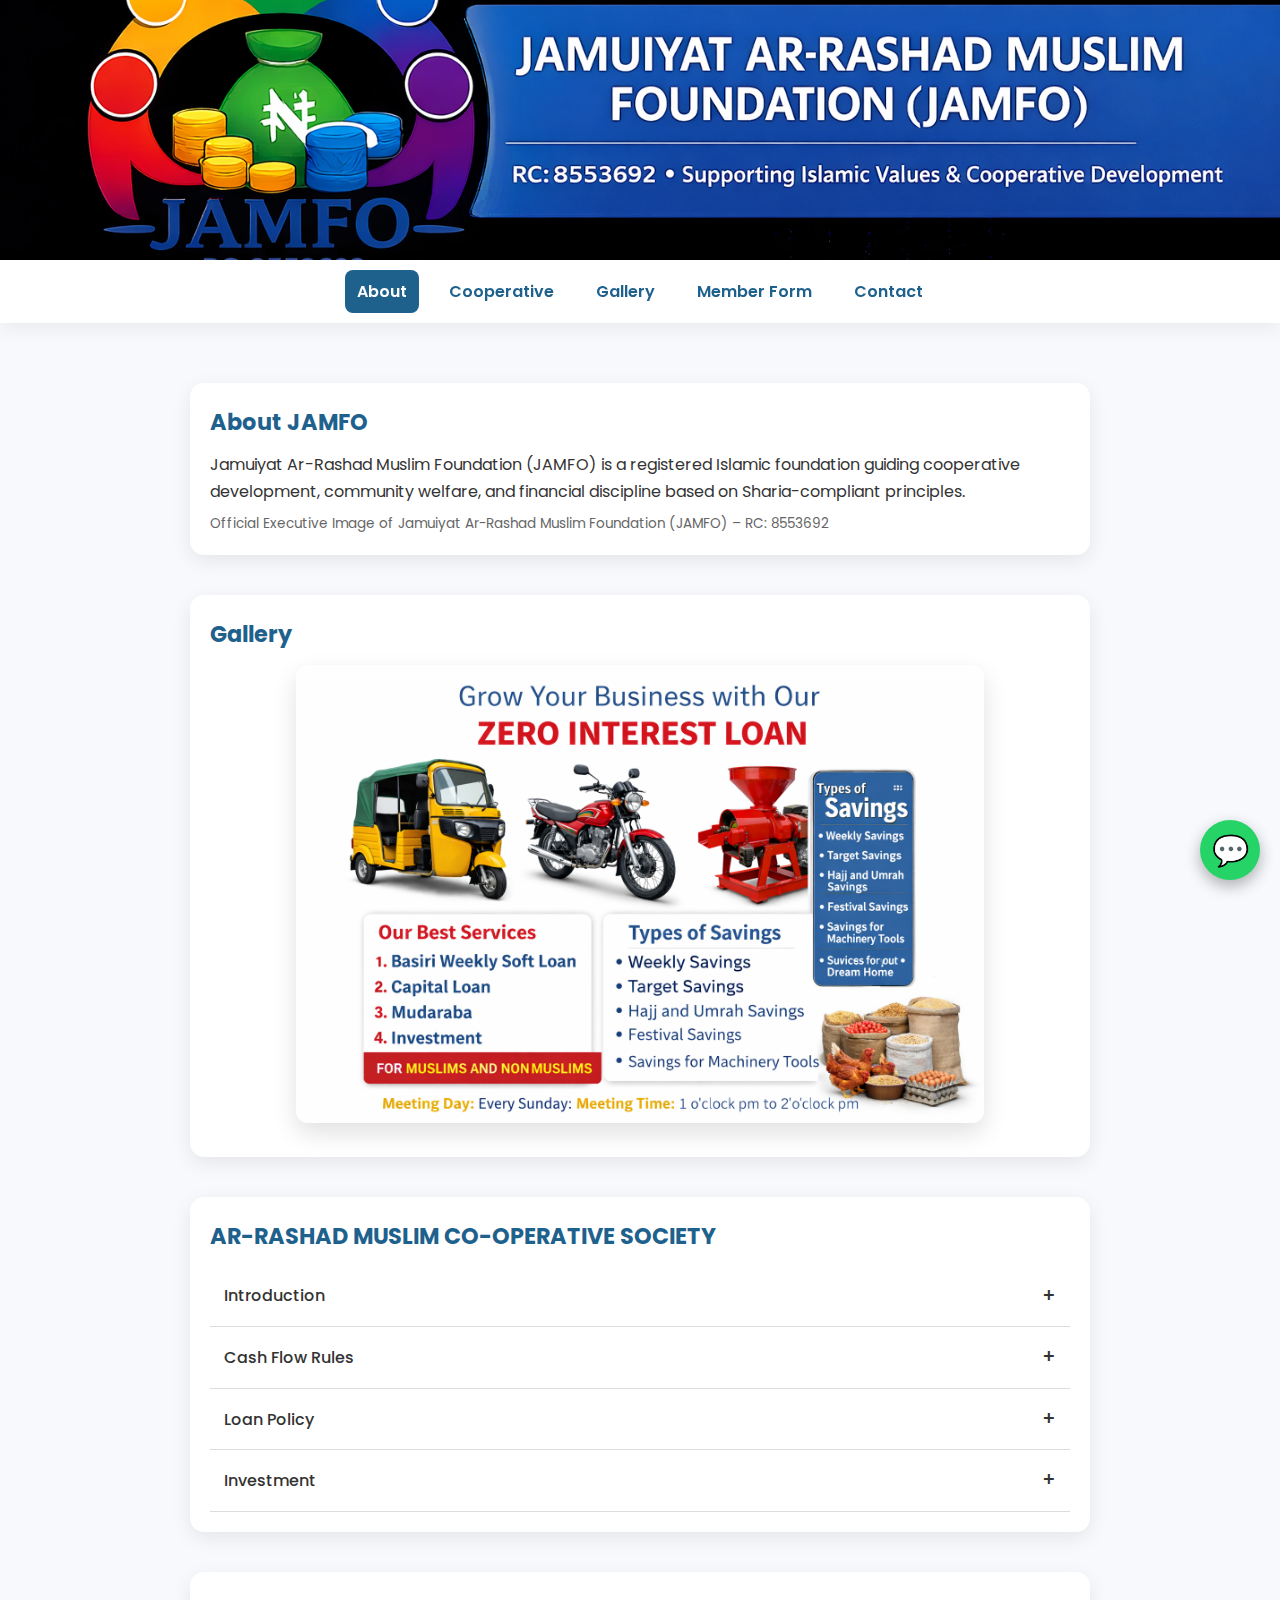
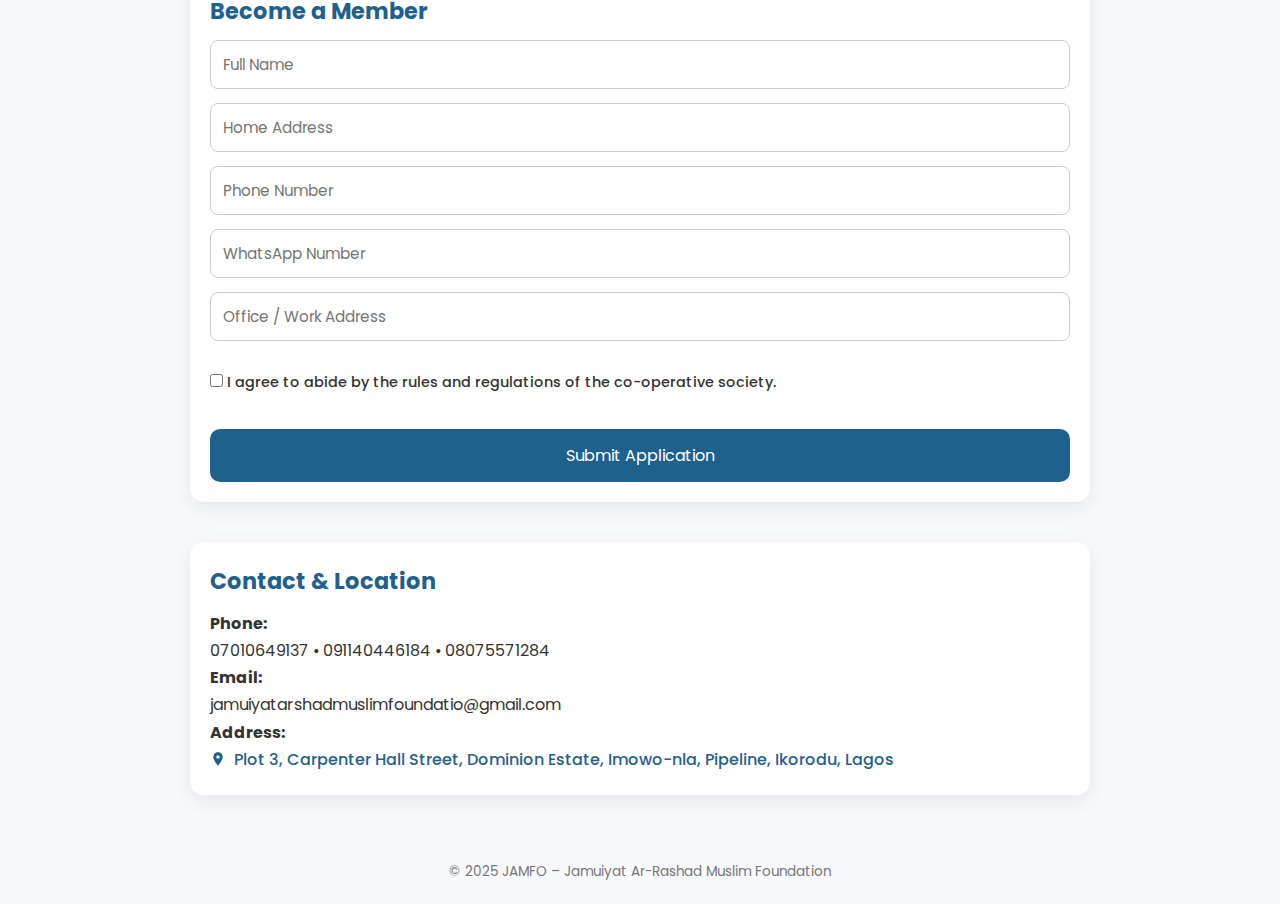
<file: index.html>
<!DOCTYPE html>
<html lang="en">
<head>
<meta charset="UTF-8" />
<meta name="viewport" content="width=device-width, initial-scale=1.0" />
<title>JAMFO – Jamuiyat Ar-Rashad Muslim Foundation</title>

<link href="https://fonts.googleapis.com/css2?family=Poppins:wght@300;400;500;600&display=swap" rel="stylesheet">
<link rel="stylesheet" href="style.css">
</head>

<body>

<a class="whatsapp-float" href="https://wa.me/2348075571284" target="_blank">💬</a>

<header>
  <img src="assets/images/banner3.png" alt="JAMFO Banner" class="site-banner">
</header>

<nav class="main-nav" aria-label="Primary">
  <button class="hamburger" aria-label="Menu" aria-controls="primary-menu" aria-expanded="false">
    <span class="hamburger-box"><span class="hamburger-inner"></span></span>
  </button>
  <div id="primary-menu" class="nav-links">
    <a href="#about">About</a>
    <a href="#cooperative">Cooperative</a>
    <a href="#gallery">Gallery</a>
    <a href="#membership">Member Form</a>
    <a href="#contact">Contact</a>
  </div>
</nav>

<main>

<!-- FOUNDATION -->
<section id="about" class="card">
  <h2>About JAMFO</h2>
  <p>
    Jamuiyat Ar-Rashad Muslim Foundation (JAMFO) is a registered Islamic foundation
    guiding cooperative development, community welfare, and financial discipline
    based on Sharia-compliant principles.
  </p>

  <div class="hero-image">
    <!-- banner1 removed from About; image now in Gallery -->
    <p style="font-size:0.85rem;color:#666;margin-top:6px;">
      Official Executive Image of Jamuiyat Ar-Rashad Muslim Foundation (JAMFO) – RC: 8553692
    </p>
  </div>
</section>

<!-- GALLERY -->
<section id="gallery" class="card">
  <h2>Gallery</h2>
  <div class="gallery" style="margin-top:12px;text-align:center;">
    <img src="assets/images/banner1.png" alt="Gallery — banner1" class="gallery-logo">
  </div>
</section>

<!-- COOPERATIVE -->
<section id="cooperative" class="card">
  <h2>AR-RASHAD MUSLIM CO-OPERATIVE SOCIETY</h2>

  <div class="hero-image">
    <!-- cooperative image removed per request -->
  </div>

  <div class="accordion">

    <div class="accordion-item">
      <div class="accordion-header">
        Introduction <span>+</span>
      </div>
      <div class="accordion-content">
        <p><strong>Orukọ Ẹgbẹ́ Wa:</strong> AR-RASHAD MUSLIM CO-OPERATIVE SOCIETY</p>
        <p>
          Ẹgbẹ́ yìí dá sílẹ̀ láti ṣètò ìkójọpọ̀ owó nípasẹ̀ ìlànà Islām, láìsí èlé.
          Ó ṣí sí Musulumi àti ẹni tí kì í ṣe Musulumi.
        </p>
      </div>
    </div>

    <div class="accordion-item">
      <div class="accordion-header">
        Cash Flow Rules <span>+</span>
      </div>
      <div class="accordion-content">
        <p>Cash flow participation is compulsory.</p>
        <p>No development contribution = no cash flow.</p>
        <p>New members qualify after 3 weeks.</p>
      </div>
    </div>

    <div class="accordion-item">
      <div class="accordion-header">
        Loan Policy <span>+</span>
      </div>
      <div class="accordion-content">
        <p>Members can access loans after 6 months.</p>
        <p>Guarantor(s) required.</p>
        <p>Monthly repayment is compulsory.</p>
      </div>
    </div>

    <div class="accordion-item">
      <div class="accordion-header">
        Investment <span>+</span>
      </div>
      <div class="accordion-content">
        <p>Monthly investment is compulsory.</p>
        <p>Minimum: ₦2,000</p>
        <p>Profit shared yearly.</p>
      </div>
    </div>

  </div>
</section>

<!-- MEMBERSHIP -->
<section id="membership" class="card">
  <h2>Become a Member</h2>

  <form action="https://formspree.io/f/YOUR_FORM_ID" method="POST">
    <input type="text" placeholder="Full Name" required>
    <input type="text" placeholder="Home Address" required>
    <input type="text" placeholder="Phone Number" required>
    <input type="text" placeholder="WhatsApp Number" required>
    <input type="text" placeholder="Office / Work Address" required>

    <label>
      <input type="checkbox" required>
      I agree to abide by the rules and regulations of the co-operative society.
    </label>

    <button type="submit">Submit Application</button>
  </form>
</section>

<!-- CONTACT -->
<section id="contact" class="card contact">
  <h2>Contact & Location</h2>

  <p><strong>Phone:</strong><br>
    07010649137 • 091140446184 • 08075571284
  </p>

  <p><strong>Email:</strong><br>
    jamuiyatarshadmuslimfoundatio@gmail.com
  </p>

  <p><strong>Address:</strong><br>
    <a class="address-link" href="https://www.google.com/maps/search/?api=1&query=Plot+3%2C+Carpenter+Hall+Street%2C+Dominion+Estate%2C+Imowo-nla%2C+Pipeline%2C+Ikorodu%2C+Lagos" target="_blank" rel="noopener">
      <svg width="16" height="16" viewBox="0 0 24 24" fill="none" xmlns="http://www.w3.org/2000/svg" aria-hidden="true">
        <path d="M12 2C8.13 2 5 5.13 5 9c0 5.25 7 13 7 13s7-7.75 7-13c0-3.87-3.13-7-7-7zm0 9.5c-1.38 0-2.5-1.12-2.5-2.5S10.62 6.5 12 6.5s2.5 1.12 2.5 2.5S13.38 11.5 12 11.5z" fill="#1f618d"/>
      </svg>
      Plot 3, Carpenter Hall Street, Dominion Estate, Imowo-nla, Pipeline, Ikorodu, Lagos
    </a>
  </p>
</section>

</main>

<footer>
  © 2025 JAMFO – Jamuiyat Ar-Rashad Muslim Foundation
</footer>

<script>
document.querySelectorAll(".accordion-header").forEach(header=>{
  header.addEventListener("click",()=>{
    const content = header.nextElementSibling;
    const open = content.style.maxHeight;
    document.querySelectorAll(".accordion-content").forEach(c=>c.style.maxHeight=null);
    document.querySelectorAll(".accordion-header span").forEach(s=>s.textContent="+");
    if(!open){
      content.style.maxHeight = content.scrollHeight + "px";
      header.querySelector("span").textContent="−";
    }
  });
});

// Navigation toggle (hamburger)
(function(){
  const nav = document.querySelector('.main-nav');
  if(!nav) return;
  const btn = nav.querySelector('.hamburger');
  const links = nav.querySelector('.nav-links');
  btn.addEventListener('click', (e)=>{
    const isOpen = nav.classList.toggle('open');
    btn.setAttribute('aria-expanded', isOpen);
  });
  // close when clicking outside
  document.addEventListener('click', (e)=>{
    if(!nav.contains(e.target) && nav.classList.contains('open')){
      nav.classList.remove('open');
      btn.setAttribute('aria-expanded', 'false');
    }
  });
  // close on escape
  document.addEventListener('keydown', (e)=>{
    if(e.key === 'Escape'){
      nav.classList.remove('open');
      btn.setAttribute('aria-expanded', 'false');
    }
  });
})();

// Scroll-spy: highlight nav link for visible section
(function(){
  const sections = document.querySelectorAll('main section[id]');
  const navLinks = document.querySelectorAll('.nav-links a');
  if(!sections.length || !navLinks.length) return;

  const getLink = id => document.querySelector(`.nav-links a[href="#${id}"]`);

  const observer = new IntersectionObserver((entries)=>{
    entries.forEach(entry=>{
      const id = entry.target.id;
      const link = getLink(id);
      if(entry.isIntersecting){
        navLinks.forEach(a=>a.classList.remove('active'));
        if(link) link.classList.add('active');
      }
    });
  },{ threshold: 0.55 });

  sections.forEach(s=>observer.observe(s));

  // collapse mobile menu when link clicked
  navLinks.forEach(a=>a.addEventListener('click', ()=>{
    const nav = document.querySelector('.main-nav');
    const btn = nav.querySelector('.hamburger');
    if(nav.classList.contains('open')){
      nav.classList.remove('open');
      btn.setAttribute('aria-expanded','false');
    }
  }));
})();
</script>

</body>
</html>
</file>
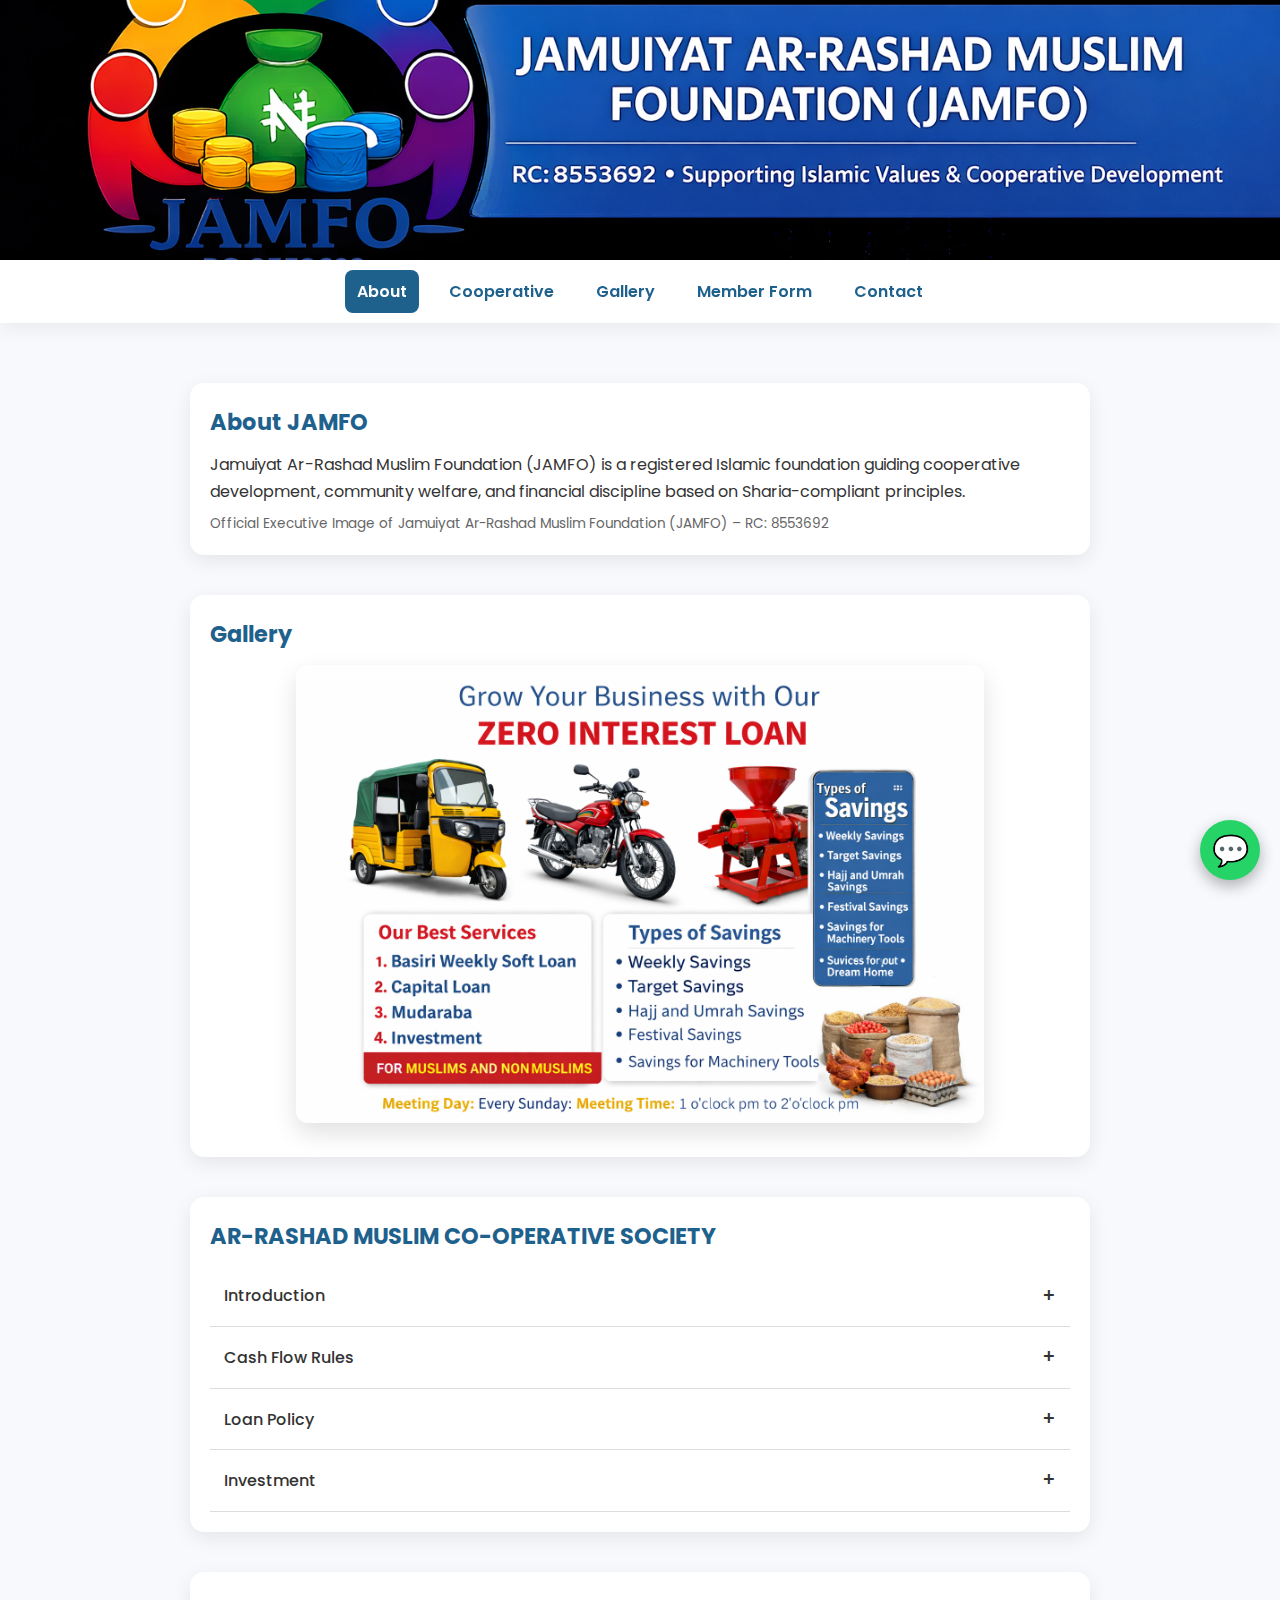
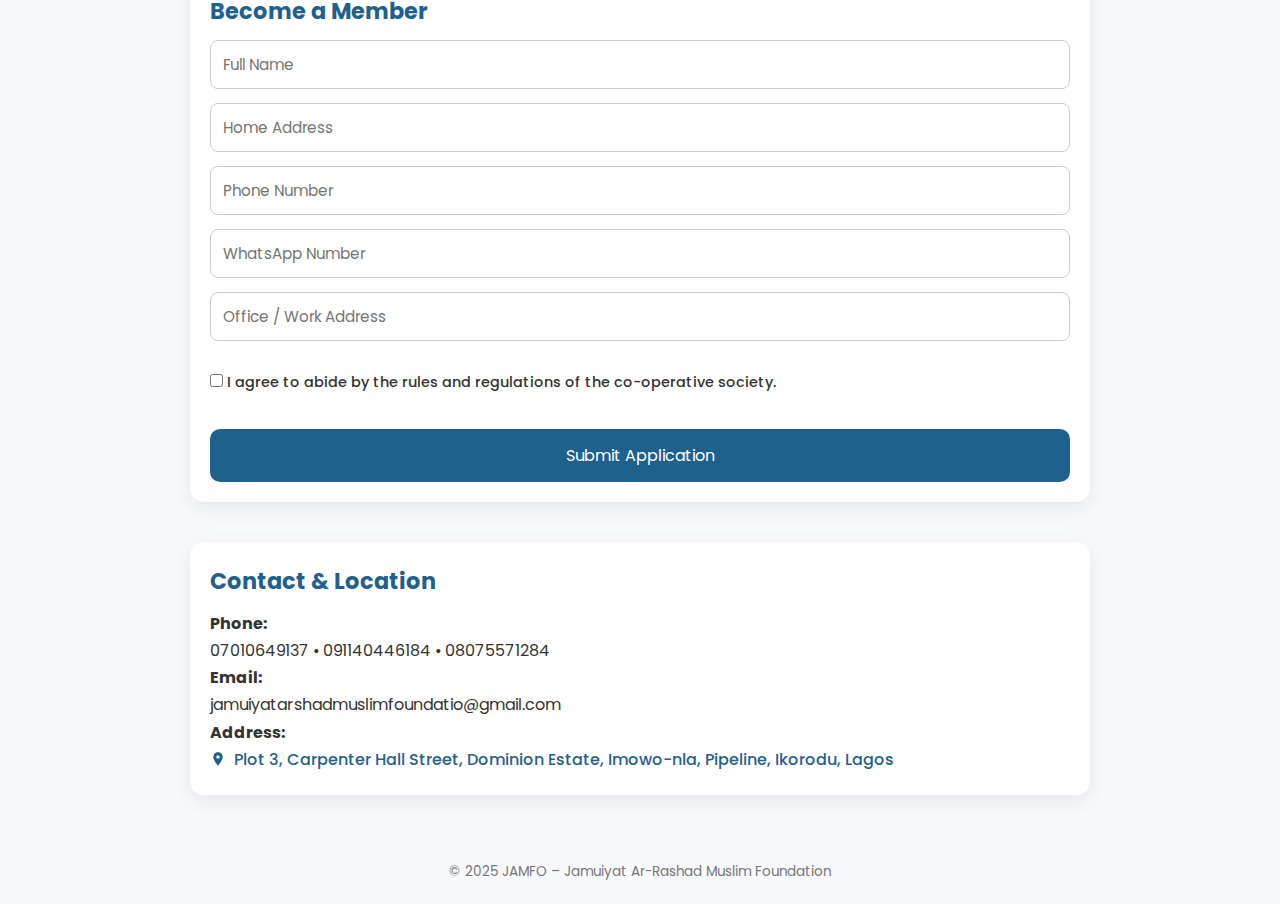
<file: 7index.html>
<!DOCTYPE html>
<html lang="en">
<head>
<meta charset="UTF-8" />
<meta name="viewport" content="width=device-width, initial-scale=1.0" />
<title>JAMFO – Jamuiyat Ar-Rashad Muslim Foundation</title>

<link href="https://fonts.googleapis.com/css2?family=Poppins:wght@300;400;500;600&display=swap" rel="stylesheet">
<link rel="stylesheet" href="style.css">
</head>

<body>

<a class="whatsapp-float" href="https://wa.me/2348075571284" target="_blank">💬</a>

<header>
  <img src="assets/images/banner3.png" alt="JAMFO Banner" class="site-banner">
</header>

<nav class="main-nav" aria-label="Primary">
  <button class="hamburger" aria-label="Menu" aria-controls="primary-menu" aria-expanded="false">
    <span class="hamburger-box"><span class="hamburger-inner"></span></span>
  </button>
  <div id="primary-menu" class="nav-links">
    <a href="#about">About</a>
    <a href="#cooperative">Cooperative</a>
    <a href="#gallery">Gallery</a>
    <a href="#membership">Member Form</a>
    <a href="#contact">Contact</a>
  </div>
</nav>

<main>

<!-- FOUNDATION -->
<section id="about" class="card">
  <h2>About JAMFO</h2>
  <p>
    Jamuiyat Ar-Rashad Muslim Foundation (JAMFO) is a registered Islamic foundation
    guiding cooperative development, community welfare, and financial discipline
    based on Sharia-compliant principles.
  </p>

  <div class="hero-image">
    <!-- banner1 removed from About; image now in Gallery -->
    <p style="font-size:0.85rem;color:#666;margin-top:6px;">
      Official Executive Image of Jamuiyat Ar-Rashad Muslim Foundation (JAMFO) – RC: 8553692
    </p>
  </div>
</section>

<!-- GALLERY -->
<section id="gallery" class="card">
  <h2>Gallery</h2>
  <div class="gallery" style="margin-top:12px;text-align:center;">
    <img src="assets/images/banner1.png" alt="Gallery — banner1" class="gallery-logo">
  </div>
</section>

<!-- COOPERATIVE -->
<section id="cooperative" class="card">
  <h2>AR-RASHAD MUSLIM CO-OPERATIVE SOCIETY</h2>

  <div class="hero-image">
    <!-- cooperative image removed per request -->
  </div>

  <div class="accordion">

    <div class="accordion-item">
      <div class="accordion-header">
        Introduction <span>+</span>
      </div>
      <div class="accordion-content">
        <p><strong>Orukọ Ẹgbẹ́ Wa:</strong> AR-RASHAD MUSLIM CO-OPERATIVE SOCIETY</p>
        <p>
          Ẹgbẹ́ yìí dá sílẹ̀ láti ṣètò ìkójọpọ̀ owó nípasẹ̀ ìlànà Islām, láìsí èlé.
          Ó ṣí sí Musulumi àti ẹni tí kì í ṣe Musulumi.
        </p>
      </div>
    </div>

    <div class="accordion-item">
      <div class="accordion-header">
        Cash Flow Rules <span>+</span>
      </div>
      <div class="accordion-content">
        <p>Cash flow participation is compulsory.</p>
        <p>No development contribution = no cash flow.</p>
        <p>New members qualify after 3 weeks.</p>
      </div>
    </div>

    <div class="accordion-item">
      <div class="accordion-header">
        Loan Policy <span>+</span>
      </div>
      <div class="accordion-content">
        <p>Members can access loans after 6 months.</p>
        <p>Guarantor(s) required.</p>
        <p>Monthly repayment is compulsory.</p>
      </div>
    </div>

    <div class="accordion-item">
      <div class="accordion-header">
        Investment <span>+</span>
      </div>
      <div class="accordion-content">
        <p>Monthly investment is compulsory.</p>
        <p>Minimum: ₦2,000</p>
        <p>Profit shared yearly.</p>
      </div>
    </div>

  </div>
</section>

<!-- MEMBERSHIP -->
<section id="membership" class="card">
  <h2>Become a Member</h2>

  <form action="https://formspree.io/f/YOUR_FORM_ID" method="POST">
    <input type="text" placeholder="Full Name" required>
    <input type="text" placeholder="Home Address" required>
    <input type="text" placeholder="Phone Number" required>
    <input type="text" placeholder="WhatsApp Number" required>
    <input type="text" placeholder="Office / Work Address" required>

    <label>
      <input type="checkbox" required>
      I agree to abide by the rules and regulations of the co-operative society.
    </label>

    <button type="submit">Submit Application</button>
  </form>
</section>

<!-- CONTACT -->
<section id="contact" class="card contact">
  <h2>Contact & Location</h2>

  <p><strong>Phone:</strong><br>
    07010649137 • 091140446184 • 08075571284
  </p>

  <p><strong>Email:</strong><br>
    jamuiyatarshadmuslimfoundatio@gmail.com
  </p>

  <p><strong>Address:</strong><br>
    <a class="address-link" href="https://www.google.com/maps/search/?api=1&query=Plot+3%2C+Carpenter+Hall+Street%2C+Dominion+Estate%2C+Imowo-nla%2C+Pipeline%2C+Ikorodu%2C+Lagos" target="_blank" rel="noopener">
      <svg width="16" height="16" viewBox="0 0 24 24" fill="none" xmlns="http://www.w3.org/2000/svg" aria-hidden="true">
        <path d="M12 2C8.13 2 5 5.13 5 9c0 5.25 7 13 7 13s7-7.75 7-13c0-3.87-3.13-7-7-7zm0 9.5c-1.38 0-2.5-1.12-2.5-2.5S10.62 6.5 12 6.5s2.5 1.12 2.5 2.5S13.38 11.5 12 11.5z" fill="#1f618d"/>
      </svg>
      Plot 3, Carpenter Hall Street, Dominion Estate, Imowo-nla, Pipeline, Ikorodu, Lagos
    </a>
  </p>
</section>

</main>

<footer>
  © 2025 JAMFO – Jamuiyat Ar-Rashad Muslim Foundation
</footer>

<script>
document.querySelectorAll(".accordion-header").forEach(header=>{
  header.addEventListener("click",()=>{
    const content = header.nextElementSibling;
    const open = content.style.maxHeight;
    document.querySelectorAll(".accordion-content").forEach(c=>c.style.maxHeight=null);
    document.querySelectorAll(".accordion-header span").forEach(s=>s.textContent="+");
    if(!open){
      content.style.maxHeight = content.scrollHeight + "px";
      header.querySelector("span").textContent="−";
    }
  });
});

// Navigation toggle (hamburger)
(() => {
  const nav = document.querySelector('.main-nav');
  if(!nav) return;
  const btn = nav.querySelector('.hamburger');
  const links = nav.querySelector('.nav-links');
  btn.addEventListener('click', (e)=>{
    const isOpen = nav.classList.toggle('open');
    btn.setAttribute('aria-expanded', isOpen);
  });
  // close when clicking outside
  document.addEventListener('click', (e)=>{
    if(!nav.contains(e.target) && nav.classList.contains('open')){
      nav.classList.remove('open');
      btn.setAttribute('aria-expanded', 'false');
    }
  });

    // Scroll-spy: highlight nav link for visible section
    (function(){
      const sections = document.querySelectorAll('main section[id]');
      const navLinks = document.querySelectorAll('.nav-links a');
      if(!sections.length || !navLinks.length) return;

      const getLink = id => document.querySelector(`.nav-links a[href="#${id}"]`);

      const observer = new IntersectionObserver((entries)=>{
        entries.forEach(entry=>{
          const id = entry.target.id;
          const link = getLink(id);
          if(entry.isIntersecting){
            navLinks.forEach(a=>a.classList.remove('active'));
            if(link) link.classList.add('active');
          }
        });
      },{ threshold: 0.55 });

      sections.forEach(s=>observer.observe(s));

      // collapse mobile menu when link clicked
      navLinks.forEach(a=>a.addEventListener('click', ()=>{
        const nav = document.querySelector('.main-nav');
        const btn = nav.querySelector('.hamburger');
        if(nav.classList.contains('open')){
          nav.classList.remove('open');
          btn.setAttribute('aria-expanded','false');
        }
      }));
    })();
  // close on escape
  document.addEventListener('keydown', (e)=>{
    if(e.key === 'Escape'){
      nav.classList.remove('open');
      btn.setAttribute('aria-expanded', 'false');
    }
  });
})();
</script>

</body>
</html>
</file>
<file: style.css>
:root {
  --primary: #0f3d2e;
  --secondary: #d4af37;
  --bg: #f8f9fa;
}

* {
  box-sizing: border-box;
}

body {
  margin: 0;
  font-family: "Inter", sans-serif;
  background: var(--bg);
  color: #333;
  line-height: 1.7;
}

/* HERO */
.hero {
  background: linear-gradient(rgba(15,61,46,0.85), rgba(15,61,46,0.85)),
              url("image.jpg") center/cover no-repeat;
  color: white;
  padding: 80px 20px;
  text-align: center;
}

.hero h1 {
  font-family: "Poppins", sans-serif;
  font-size: 2.2rem;
}

.subtitle {
  margin: 10px 0;
  opacity: 0.9;
}

.slogan {
  font-style: italic;
  margin: 20px 0;
}

.cta-btn {
  background: var(--secondary);
  color: #000;
  padding: 12px 24px;
  border-radius: 30px;
  text-decoration: none;
  font-weight: 600;
}

/* SECTIONS */
.card {
  max-width: 900px;
  background: white;
  margin: 40px auto;
  padding: 30px;
  border-radius: 12px;
  box-shadow: 0 10px 25px rgba(0,0,0,0.08);
}

h2 {
  font-family: "Poppins", sans-serif;
  color: var(--primary);
  margin-bottom: 15px;
}

.yoruba {
  font-style: italic;
  color: #6e2c00;
}

/* FORM */
form {
  display: flex;
  flex-direction: column;
}

label {
  margin-top: 15px;
  font-weight: 500;
}

input {
  padding: 10px;
  border-radius: 6px;
  border: 1px solid #ccc;
}

button {
  margin-top: 20px;
  padding: 12px;
  background: var(--primary);
  color: white;
  border: none;
  border-radius: 6px;
  cursor: pointer;
}

/* FOOTER */
footer {
  text-align: center;
  padding: 30px;
  font-size: 0.9rem;
  color: #666;
}

/* RESPONSIVE */
@media (max-width: 600px) {
  .hero h1 {
    font-size: 1.6rem;
  }
}

/* Appended styles moved from 7index.html */
:root{
  --primary:#1f618d;
  --secondary:#2874a6;
  --bg:#f7f9fc;
  --card:#ffffff;
  --text:#333;
}

/* enable smooth in-page navigation */
html{ scroll-behavior:smooth; }

*{
  margin:0;
  padding:0;
  box-sizing:border-box;
  font-family:"Poppins", sans-serif;
}

body{
  background:var(--bg);
  color:var(--text);
  line-height:1.7;
}

/* HEADER */
header{
  padding:0;
  background:none;
  color:inherit;
  text-align:center;
}

header h1{
  font-size:1.8rem;
  margin-bottom:6px;
}

header p{
  font-size:0.95rem;
  opacity:0.95;
}

/* MAIN */
main{
  max-width:1100px;
  margin:auto;
  padding:20px;
}

/* CARD */
.card{
  background:var(--card);
  border-radius:14px;
  padding:20px;
  margin-bottom:25px;
  box-shadow:0 6px 20px rgba(0,0,0,0.08);
}

h2{
  color:var(--primary);
  font-size:1.4rem;
  margin-bottom:10px;
}

h3{
  color:var(--secondary);
  font-size:1.1rem;
  margin:15px 0 8px;
}

/* IMAGES */
.hero-image img{
  width:100%;
  border-radius:12px;
  margin-top:15px;
}

.logo{
  width:220px;
  display:block;
  margin:14px auto;
  border-radius:10px;
}

.gallery .bold-img{
  width:100%;
  border-radius:12px;
  margin-top:12px;
  border:5px solid var(--primary);
  box-shadow:0 12px 30px rgba(31,97,141,0.16);
}

.site-banner{
  width:100%;
  display:block;
  height:260px;
  object-fit:cover;
}

/* Primary navigation */
.main-nav{
  position:sticky;
  top:0;
  z-index:999;
  background:rgba(255,255,255,0.95);
  display:flex;
  justify-content:center;
  gap:18px;
  padding:10px 12px;
  box-shadow:0 6px 18px rgba(0,0,0,0.06);
}
.main-nav a{
  color:var(--primary);
  text-decoration:none;
  font-weight:600;
  padding:8px 12px;
  border-radius:8px;
}

.main-nav a:hover{ background:var(--bg); }
.main-nav a.active{ background:var(--primary); color:#fff; }


.gallery .gallery-logo{
  width:80%;
  max-width:900px;
  display:block;
  margin:0 auto 14px;
  border-radius:12px;
  box-shadow:0 10px 24px rgba(0,0,0,0.12);
}

/* Responsive adjustments */
@media (max-width:900px){
  .site-banner{ height:220px; }
  .gallery .gallery-logo{ width:92%; }
}

@media (max-width:600px){
  .site-banner{ height:160px; }
  .gallery .gallery-logo{ width:95%; }
  .gallery .bold-img{ border-width:3px; margin-top:10px; }
  .logo{ width:160px; }
  main{ padding:12px; }
  .card{ padding:16px; }
}

@media (max-width:380px){
  .site-banner{ height:120px; }
  .gallery .gallery-logo{ width:100%; }
}

/* hamburger and mobile nav */
.hamburger{ display:none; background:none; border:0; padding:8px; cursor:pointer; }
.hamburger .hamburger-box{ display:inline-block; width:28px; height:18px; position:relative; }
.hamburger .hamburger-inner, .hamburger .hamburger-inner::before, .hamburger .hamburger-inner::after{ width:28px; height:3px; background:var(--primary); display:block; border-radius:3px; position:absolute; left:0; transition:transform .25s ease, opacity .2s ease; }
.hamburger .hamburger-inner{ top:50%; transform:translateY(-50%); }
.hamburger .hamburger-inner::before{ content:''; top:-8px; }
.hamburger .hamburger-inner::after{ content:''; top:8px; }

.main-nav.open .hamburger .hamburger-inner{ transform:rotate(45deg); }
.main-nav.open .hamburger .hamburger-inner::before{ transform:rotate(90deg) translateX(0); top:0; }
.main-nav.open .hamburger .hamburger-inner::after{ opacity:0; }

.nav-links{ display:flex; gap:18px; align-items:center; }

@media (max-width:800px){
  .hamburger{ display:block; }
  .nav-links{ display:none; position:absolute; left:0; right:0; top:100%; background:rgba(255,255,255,0.98); flex-direction:column; padding:12px 18px; box-shadow:0 10px 30px rgba(0,0,0,0.08); }
  .main-nav.open .nav-links{ display:flex; }
  .main-nav{ justify-content:space-between; padding:8px 14px; }
}

/* ACCORDION */
.accordion-item{
  border-bottom:1px solid #ddd;
}

.accordion-header{
  padding:14px;
  cursor:pointer;
  font-weight:500;
  display:flex;
  justify-content:space-between;
  align-items:center;
}

.accordion-header span{
  font-size:1.2rem;
}

.accordion-content{
  max-height:0;
  overflow:hidden;
  transition:max-height 0.4s ease;
  padding:0 14px;
}

.accordion-content p{
  margin:10px 0;
  font-size:0.92rem;
}

/* FORM */
form{
  display:flex;
  flex-direction:column;
  gap:14px;
}

input, textarea{
  padding:12px;
  border-radius:8px;
  border:1px solid #ccc;
  font-size:0.95rem;
}

label{
  font-size:0.9rem;
}

button{
  background:var(--primary);
  color:#fff;
  border:none;
  padding:14px;
  border-radius:10px;
  font-size:1rem;
  cursor:pointer;
}

button:hover{
  background:var(--secondary);
}

/* CONTACT */
.contact a{
  color:var(--primary);
  text-decoration:none;
  font-weight:500;
}
.address-link{
  display:inline-flex;
  align-items:center;
  gap:8px;
  color:var(--primary);
  text-decoration:none;
}

/* FOOTER */
footer{
  text-align:center;
  padding:20px;
  font-size:0.85rem;
  color:#777;
}

/* WhatsApp Button */
.whatsapp-float{
  position:fixed;
  bottom:20px;
  right:20px;
  background:#25d366;
  color:white;
  width:60px;
  height:60px;
  border-radius:50%;
  display:flex;
  align-items:center;
  justify-content:center;
  font-size:30px;
  text-decoration:none;
  box-shadow:0 6px 15px rgba(0,0,0,0.3);
  z-index:999;
}
</file>
